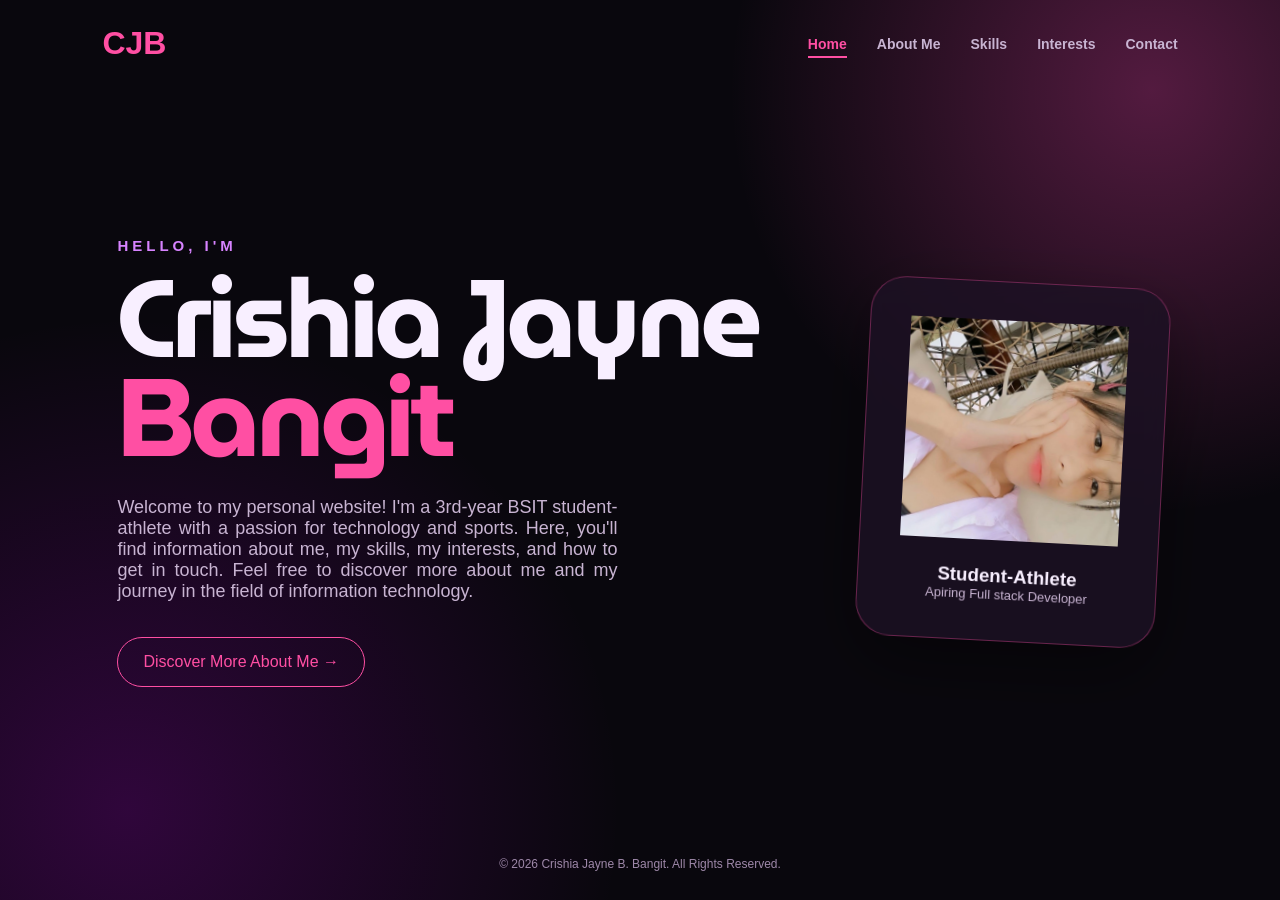
<file: index.html>
<!DOCTYPE html>
<html lang="en">
<head>
    <meta charset="UTF-8">
    <meta name="viewport" content="width=device-width, initial-scale=1.0">
    <title>Crishia Jayne Bangit | Portfolio</title>
    <link rel="preconnect" href="https://fonts.googleapis.com">
    <link rel="preconnect" href="https://fonts.gstatic.com" crossorigin>
    <link href="https://fonts.googleapis.com/css2?family=MuseoModerno:wght@400;500;700;800&display=swap" rel="stylesheet">
    <link rel="stylesheet" href="style.css">
    <style>
        .brand-name {
            font-family: "MuseoModerno", "Trebuchet MS", sans-serif;
        }
    </style>
</head>

<body>

<header>
    <nav class="navbar">
        <div class="logo">CJB</div>

        <ul class="nav-links">
            <li><strong><a href="index.html" class="active">Home</a></strong></li>
            <li><strong><a href="about.html">About Me</a></strong></li>
            <li><strong><a href="skills.html">Skills</a></strong></li>
            <li><strong><a href="interest.html">Interests</a></strong></li>
            <li><strong><a href="contact.html">Contact</a></strong></li>
        </ul>
    </nav>
</header>

<main class="page">

    <div class="hero-content">

        <div class="hero-text">
            <p class="small-title">HELLO, I'M</p>

            <h1><span class="first-name brand-name">Crishia Jayne</span><br><span class="brand-name">Bangit</span></h1>

            <p class="description">
               Welcome to my personal website!
               I'm a 3rd-year BSIT student-athlete with a passion for technology and sports.
               Here, you'll find information about me, my skills, my interests, and how to get in touch.
               Feel free to discover more about me and my journey in the field of information technology.
            </p>

            <a href="about.html" class="button">
                Discover More About Me →
            </a>
            
        </div>

        <div class="profile-card">

            <div class="profile-circle">
                <img src="HOME PAGE PROFILE.jpg" alt="Crishia Jayne Bangit">
            </div>

            <h3>Student-Athlete</h3>

            <p>Apiring Full stack Developer</p>

        </div>

    </div>

</main>

<footer>
    <p>© 2026 Crishia Jayne B. Bangit. All Rights Reserved.</p>
</footer>

</body>
</html>
</file>
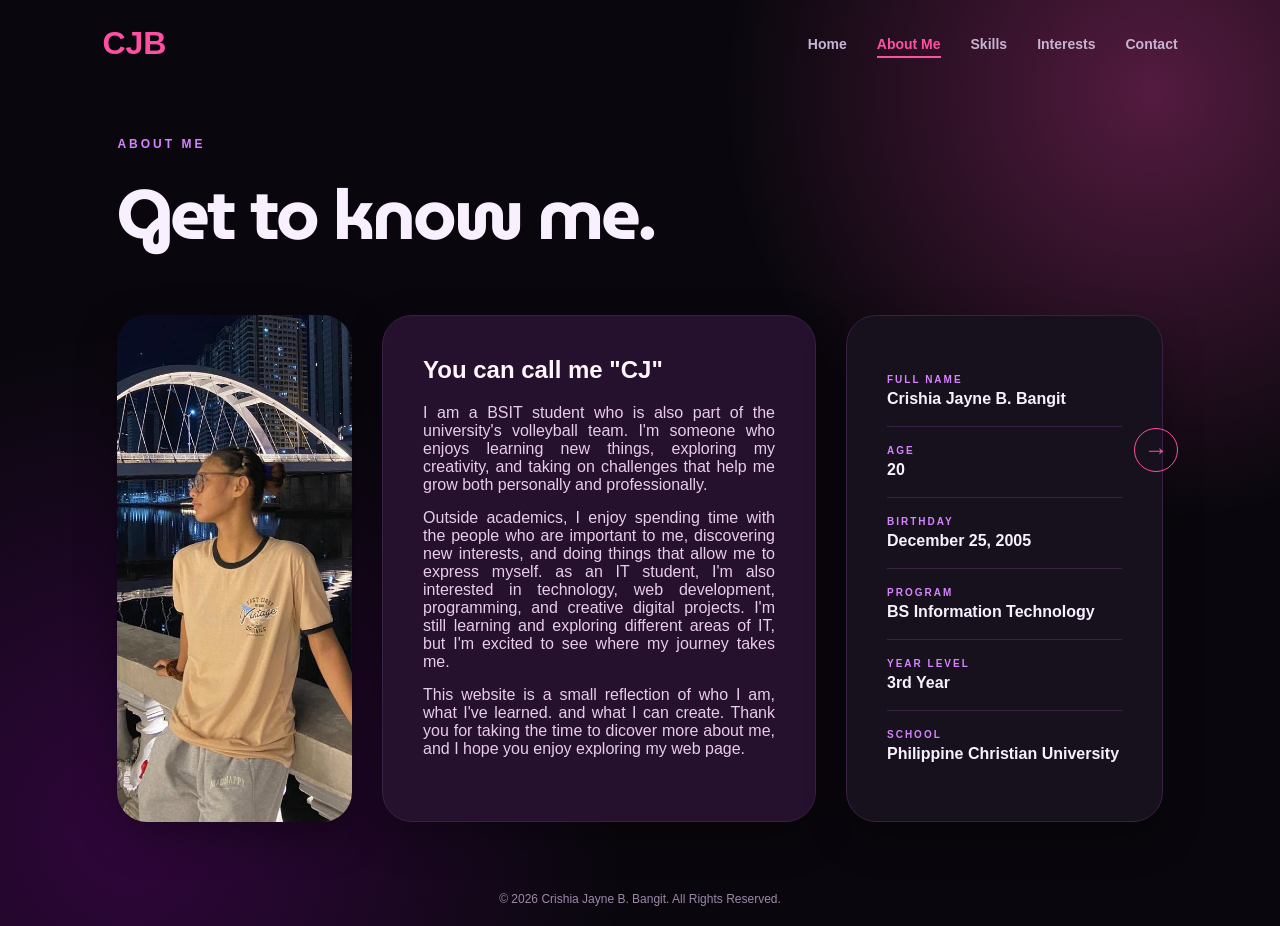
<file: about.html>
<!DOCTYPE html>
<html lang="en">
<head>
    <meta charset="UTF-8">
    <meta name="viewport" content="width=device-width, initial-scale=1.0">
    <title>Crishia Jayne B. Bangit | About Me</title>
    <link rel="preconnect" href="https://fonts.googleapis.com">
    <link rel="preconnect" href="https://fonts.gstatic.com" crossorigin>
    <link href="https://fonts.googleapis.com/css2?family=MuseoModerno:wght@400;500;700;800&display=swap" rel="stylesheet">
    <link rel="stylesheet" href="style.css">
    <style>
        .page-heading h1 {
            font-family: "MuseoModerno", "Trebuchet MS", sans-serif;
        }
    </style>
</head>

<body>

<header>
    <nav class="navbar">
        <div class="logo">CJB</div>

        <ul class="nav-links">
            <li><a href="index.html">Home</a></li>
            <li><a href="about.html" class="active">About Me</a></li>
            <li><a href="skills.html">Skills</a></li>
            <li><a href="interest.html">Interests</a></li>
            <li><a href="contact.html">Contact</a></li>
        </ul>
    </nav>
</header>

<main class="page">

    <div class="page-heading">
        <p>ABOUT ME</p>
        <h1>Get to know me.</h1>
    </div>

    <div class="about-layout">

        <div class="about-image">
            <img src="PROFILE.jpg" alt="Crishia Jayne Bangit">
        </div>

        <div class="about-card dark">
            <h2>You can call me "CJ" </h2>

            <p>
                I am a BSIT student who is also part of the university's volleyball team.
                I'm someone who enjoys learning new things, exploring my creativity, 
                and taking on challenges that help me grow both personally and professionally.
            </p>

            <p>
                Outside academics, I enjoy spending time with the people who are important to me,
                discovering new interests, and doing things that allow me to express myself. 
                as an IT student, I'm also interested in technology, web development, programming, and
                creative digital projects. I'm still learning and exploring different areas of IT, but 
                I'm excited to see where my journey takes me.
            </p>

            <p>
                This website is a small reflection of who I am, what I've learned. and what I can create.
                Thank you for taking the time to dicover more about me, and I hope you enjoy exploring my web page.
            </p>
            
        </div>

        <div class="about-card">

            <div class="info">
                <span>FULL NAME</span>
                <strong>Crishia Jayne B. Bangit</strong>
            </div>

             <div class="info">
                <span>AGE</span>
                <strong>20</strong>
            </div>

             <div class="info">
                <span>BIRTHDAY</span>
                <strong>December 25, 2005</strong>
            </div>

            <div class="info">
                <span>PROGRAM</span>
                <strong>BS Information Technology</strong>
            </div>

            <div class="info">
                <span>YEAR LEVEL</span>
                <strong>3rd Year</strong>
            </div>

            <div class="info">
                <span>SCHOOL</span>
                <strong>Philippine Christian University</strong>
            </div>
            

        </div>

    </div>

    <a class="next-page-button" href="skills.html" aria-label="Go to Skills" title="Go to Skills">
        <span aria-hidden="true">→</span>
    </a>

</main>

<footer>
    <p>© 2026 Crishia Jayne B. Bangit. All Rights Reserved.</p>
</footer>

</body>
</html>
</file>
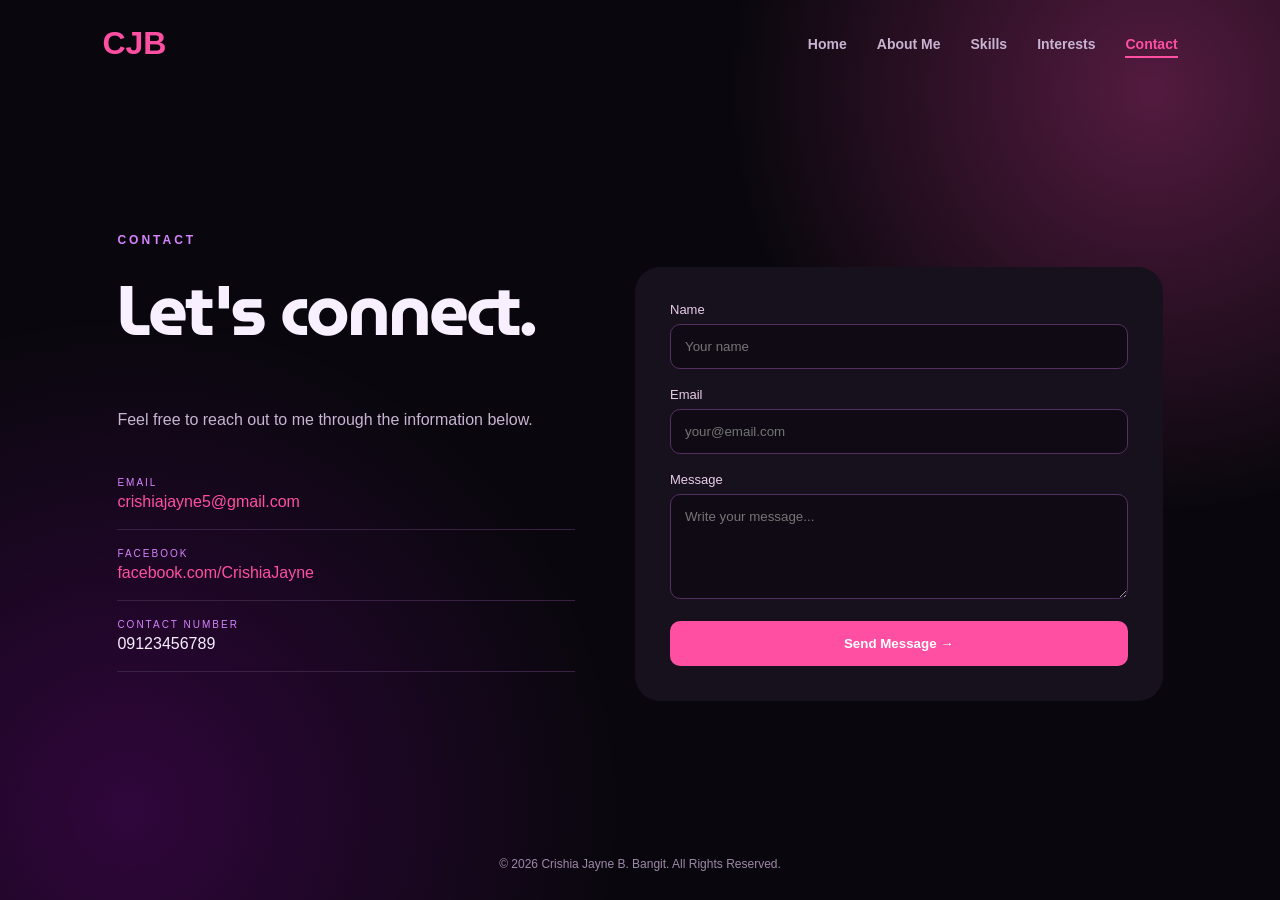
<file: contact.html>
<!DOCTYPE html>
<html lang="en">
<head>
    <meta charset="UTF-8">
    <meta name="viewport" content="width=device-width, initial-scale=1.0">
    <title>Crishia Jayne B. Bangit | Contact</title>
    <link rel="preconnect" href="https://fonts.googleapis.com">
    <link rel="preconnect" href="https://fonts.gstatic.com" crossorigin>
    <link href="https://fonts.googleapis.com/css2?family=MuseoModerno:wght@400;500;700;800&display=swap" rel="stylesheet">
    <link rel="stylesheet" href="style.css">
    <style>
        .page-heading h1 {
            font-family: "MuseoModerno", "Trebuchet MS", sans-serif;
        }
    </style>
</head>

<body class="contact-page">

<header>
    <nav class="navbar">
        <div class="logo">CJB</div>

        <ul class="nav-links">
            <li><a href="index.html">Home</a></li>
            <li><a href="about.html">About Me</a></li>
            <li><a href="skills.html">Skills</a></li>
            <li><a href="interest.html">Interests</a></li>
            <li><a href="contact.html" class="active">Contact</a></li>
        </ul>
    </nav>
</header>

<main class="page">

    <div class="contact-layout">

        <div class="contact-info">

            <div class="page-heading">
                <p>CONTACT</p>
                <h1>Let's connect.</h1>
            </div>

            <p>
                Feel free to reach out to me through the
                information below.
            </p>

            <div class="contact-item">
                <span>EMAIL</span>
                <a href="mailto:crishiajayne5@gmail.com">
                    crishiajayne5@gmail.com
                </a>
            </div>

            <div class="contact-item">
                <span>FACEBOOK</span>
                <a href="https://www.facebook.com/CrishiaJayne" target="_blank">
                    facebook.com/CrishiaJayne
                </a>
            </div>

            <div class="contact-item">
                <span>CONTACT NUMBER</span>
                <p>09123456789</p>
            </div>

        </div>

        <form class="contact-form">
            <label>Name</label>
            <input
                type="text"
                placeholder="Your name"
                required
            >

            <label>Email</label>
            <input
                type="email"
                placeholder="your@email.com"
                required
            >

            <label>Message</label>
            <textarea
                rows="5"
                placeholder="Write your message..."
                required
            ></textarea>

            <button type="submit">
                Send Message →
            </button>

        </form>

    </div>

</main>

<footer>
    <p>© 2026 Crishia Jayne B. Bangit. All Rights Reserved.</p>
</footer>

</body>
</html>
</file>
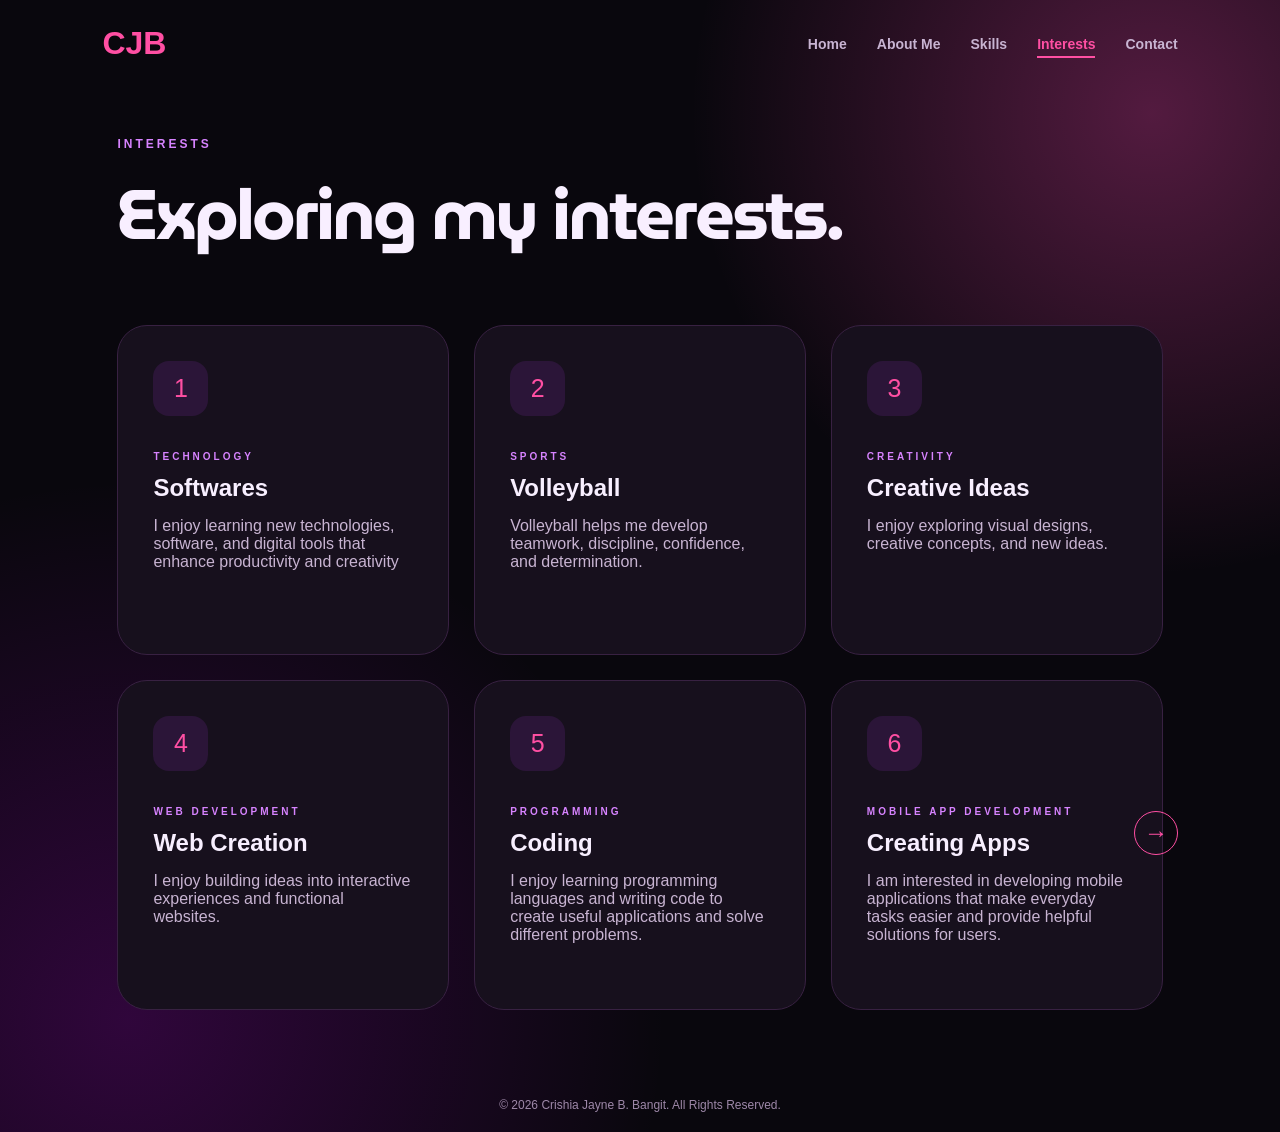
<file: interest.html>
<!DOCTYPE html>
<html lang="en">
<head>
    <meta charset="UTF-8">
    <meta name="viewport" content="width=device-width, initial-scale=1.0">
    <title>Crishia Jayne B. Bangit | Interests</title>
    <link rel="preconnect" href="https://fonts.googleapis.com">
    <link rel="preconnect" href="https://fonts.gstatic.com" crossorigin>
    <link href="https://fonts.googleapis.com/css2?family=MuseoModerno:wght@400;500;700;800&display=swap" rel="stylesheet">
    <link rel="stylesheet" href="style.css">
    <style>
        .page-heading h1 {
            font-family: "MuseoModerno", "Trebuchet MS", sans-serif;
        }
    </style>
</head>

<body>

<header>
    <nav class="navbar">
        <div class="logo">CJB</div>

        <ul class="nav-links">
            <li><a href="index.html">Home</a></li>
            <li><a href="about.html">About Me</a></li>
            <li><a href="skills.html">Skills</a></li>
            <li><a href="interest.html" class="active">Interests</a></li>
            <li><a href="contact.html">Contact</a></li>
        </ul>
    </nav>
</header>

<main class="page">

    <div class="page-heading">
        <p>INTERESTS</p>
        <h1>Exploring my interests.</h1>
    </div>

    <div class="interests-slider">
        <div class="interests-grid">

            <div class="interest-card">
                <div class="icon">1</div>

                <span>TECHNOLOGY</span>

                <h2>Softwares</h2>

                <p>
                    I enjoy learning new technologies, software, and digital tools that enhance productivity and creativity
                </p>
            </div>

            <div class="interest-card">
                <div class="icon">2</div>

                <span>SPORTS</span>
                <h2>Volleyball</h2>

                <p>
                    Volleyball helps me develop teamwork,
                    discipline, confidence, and determination.
                </p>
            </div>

            <div class="interest-card">
                <div class="icon">3</div>

                <span>CREATIVITY</span>

                <h2>Creative Ideas</h2>

                <p>
                    I enjoy exploring visual designs, creative
                    concepts, and new ideas.
                </p>
            </div>

            <div class="interest-card">
                <div class="icon">4</div>

                <span>WEB DEVELOPMENT</span>

                <h2>Web Creation</h2>

                <p>
                    I enjoy building ideas into interactive experiences and functional websites.
                </p>
            </div>
 
            <div class="interest-card">
                <div class="icon">5</div>

                <span>PROGRAMMING</span>

                <h2>Coding</h2>

                <p>
                    I enjoy learning programming languages and writing code to create useful applications and solve different problems.
                </p>
            </div>

            <div class="interest-card">
                <div class="icon">6</div>

                <span>MOBILE APP DEVELOPMENT</span>

                <h2>Creating Apps</h2>

                <p>
                    I am interested in developing mobile applications that make everyday tasks easier and provide helpful solutions for users.
                </p>
            </div>


        </div>
    </div>

    <a class="next-page-button interests-next-button" href="contact.html" aria-label="Go to Contact" title="Go to Contact">
        <span aria-hidden="true">→</span>
    </a>

    <script>
        const slider = document.querySelector('.interests-slider');
        const cards = document.querySelectorAll('.interest-card');

        if (slider && cards.length) {
            cards.forEach((card) => {
                card.addEventListener('click', () => {
                    cards.forEach((item) => item.classList.remove('active'));
                    card.classList.add('active');
                    card.scrollIntoView({ behavior: 'smooth', inline: 'center', block: 'nearest' });
                });
            });
        }
    </script>

</main>

<footer>
    <p>© 2026 Crishia Jayne B. Bangit. All Rights Reserved.</p>
</footer>

</body>
</html>
</file>
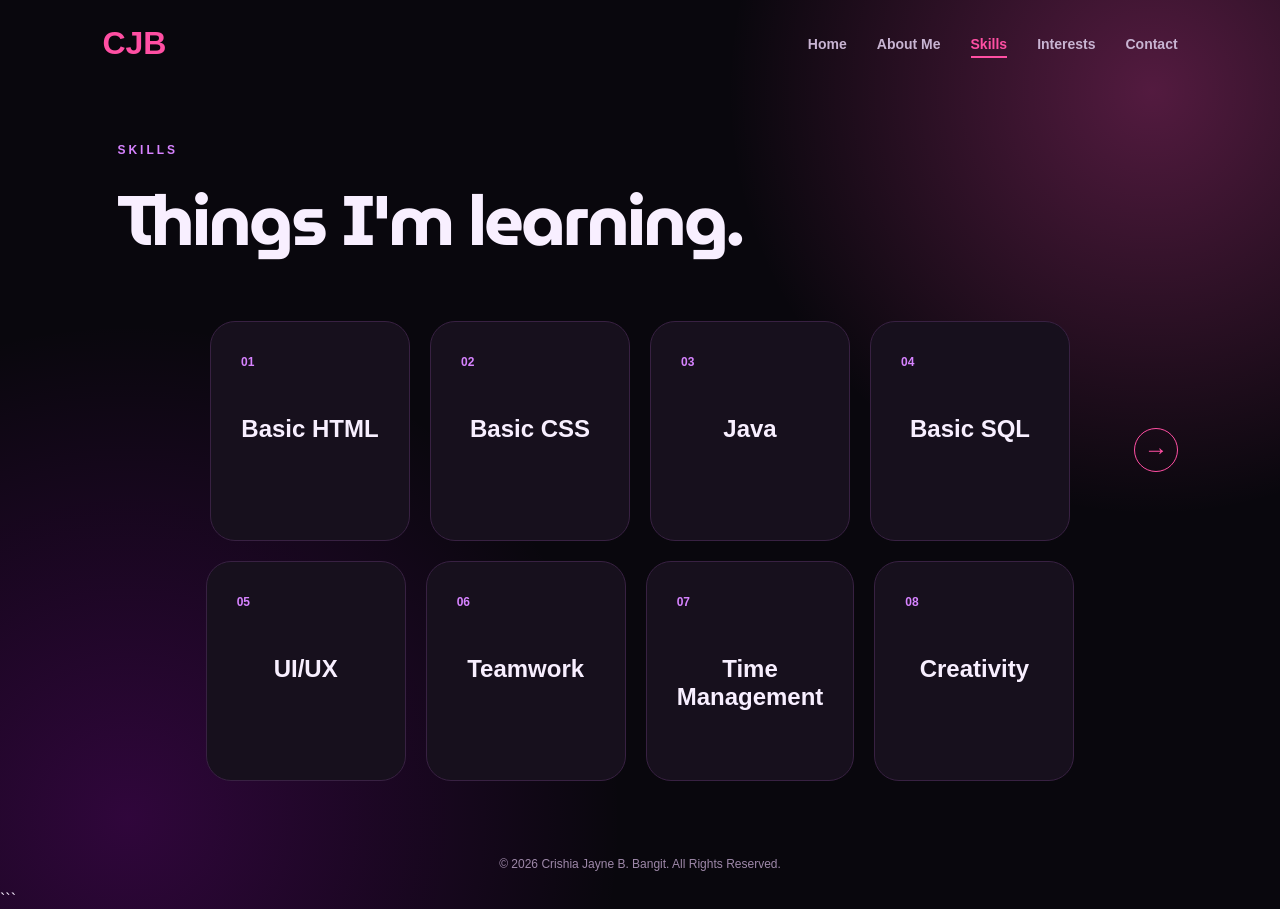
<file: skills.html>
<!DOCTYPE html>
<html lang="en">
<head>
    <meta charset="UTF-8">
    <meta name="viewport" content="width=device-width, initial-scale=1.0">
    <title>Crishia Jayne B. Bangit | Skills</title>
    <link rel="preconnect" href="https://fonts.googleapis.com">
    <link rel="preconnect" href="https://fonts.gstatic.com" crossorigin>
    <link href="https://fonts.googleapis.com/css2?family=MuseoModerno:wght@400;500;700;800&display=swap" rel="stylesheet">
    <link rel="stylesheet" href="style.css">
    <style>
        .page-heading h1 {
            font-family: "MuseoModerno", "Trebuchet MS", sans-serif;
        }
    </style>
</head>

<body>

<header>
    <nav class="navbar">
        <div class="logo">CJB</div>

        <ul class="nav-links">
            <li><a href="index.html">Home</a></li>
            <li><a href="about.html">About Me</a></li>
            <li><a href="skills.html" class="active">Skills</a></li>
            <li><a href="interest.html">Interests</a></li>
            <li><a href="contact.html">Contact</a></li>
        </ul>
    </nav>
</header>

<main class="page">

    <div class="page-heading">
        <p>SKILLS</p>
        <h1>Things I'm learning.</h1>
    </div>

    <div class="skills-grid">

        <div class="skill-card" tabindex="0" role="button" aria-expanded="false">
            <span>01</span>
            <h2>Basic HTML</h2>
            <p class="skill-description">
                Creating structured and meaningful webpages.
            </p>
        </div>

        <div class="skill-card" tabindex="0" role="button" aria-expanded="false">
            <span>02</span>
            <h2>Basic CSS</h2>
            <p class="skill-description">
                Designing attractive layouts and interfaces.
            </p>
        </div>

        <div class="skill-card" tabindex="0" role="button" aria-expanded="false">
            <span>03</span>
            <h2>Java</h2>
            <p class="skill-description">
                Practicing programming logic and problem solving.
            </p>
        </div>

        <div class="skill-card" tabindex="0" role="button" aria-expanded="false">
            <span>04</span>
            <h2>Basic SQL</h2>
            <p class="skill-description">
                Working with databases and writing queries.
            </p>
        </div>

        <div class="skill-card" tabindex="0" role="button" aria-expanded="false">
            <span>05</span>
            <h2>UI/UX</h2>
            <p class="skill-description">
                Creating simple and user-friendly interfaces.
            </p>
        </div>

        <div class="skill-card" tabindex="0" role="button" aria-expanded="false">
            <span>06</span>
            <h2>Teamwork</h2>
            <p class="skill-description">
                Ability to work well and cooperate with others.
            </p>
        </div>

        <div class="skill-card" tabindex="0" role="button" aria-expanded="false">
            <span>07</span>
            <h2>Time Management</h2>
            <p class="skill-description">
                Effectively managing time to meet deadlines and goals.
            </p>
        </div>

        <div class="skill-card" tabindex="0" role="button" aria-expanded="false">
            <span>08</span>
            <h2>Creativity</h2>
            <p class="skill-description">
                Ability to develop new and useful ideas and solutions.
            </p>
        </div>

    </div>

    <a class="next-page-button" href="interest.html" aria-label="Go to Interests" title="Go to Interests">
        <span aria-hidden="true">→</span>
    </a>

    <script>
        const skillCards = document.querySelectorAll('.skill-card');

        skillCards.forEach((card) => {
            const toggleCard = () => {
                const isActive = card.classList.contains('active');

                skillCards.forEach((item) => {
                    item.classList.remove('active');
                    item.setAttribute('aria-expanded', 'false');
                });

                if (!isActive) {
                    card.classList.add('active');
                    card.setAttribute('aria-expanded', 'true');
                }
            };

            card.addEventListener('click', toggleCard);
            card.addEventListener('keydown', (event) => {
                if (event.key === 'Enter' || event.key === ' ') {
                    event.preventDefault();
                    toggleCard();
                }
            });
        });
    </script>

</main>

<footer>
    <p>© 2026 Crishia Jayne B. Bangit. All Rights Reserved.</p>
</footer>

</body>
</html>
```
</file>
<file: style.css>
/*RESET*/

* {
    margin: 0;
    padding: 0;
    box-sizing: border-box;
}

html {
    scroll-behavior: smooth;
}

body {
    font-family: "Helvetica Neue", "Segoe UI", Arial, sans-serif;
    font-weight: 300;
    background: #09070d;
    color: #f8efff;
}


/*NAVIGATION*/

header {
    width: 100%;
    padding: 25px 8%;
    position: relative;
    z-index: 10;
}

.navbar {
    display: flex;
    justify-content: space-between;
    align-items: center;
    max-width: 1200px;
    margin: auto;
}

.logo {
    font-size: 32px;
    font-weight: 700;
    color: #ff4fa3;
}

.nav-links {
    display: flex;
    gap: 30px;
    list-style: none;
}

.nav-links a {
    text-decoration: none;
    color: #c8b4d2;
    font-family: "Helvetica Neue", "Segoe UI", Arial, sans-serif;
    font-size: 14px;
    font-weight: 700;
    position: relative;
    transition: 0.3s;
}

.nav-links a:hover,
.nav-links a.active {
    color: #ff4fa3;
}

.nav-links a::after {
    content: "";
    position: absolute;
    width: 0;
    height: 2px;
    left: 0;
    bottom: -6px;
    background: #ff4fa3;
    transition: 0.3s;
}

.nav-links a:hover::after,
.nav-links a.active::after {
    width: 100%;
}


/*PAGE BACKGROUND*/

body {
    min-height: 100vh;

    background:
        radial-gradient(
            circle at 90% 10%,
            rgba(255, 72, 180, 0.30),
            transparent 30%
        ),
        radial-gradient(
            circle at 10% 90%,
            rgba(203, 3, 244, 0.2),
            transparent 35%
        ),
        #09070d;
}


/*MAIN PAGE*/

.page {
    min-height: calc(100vh - 150px);

    padding: 50px 8%;

    max-width: 1250px;
    margin: auto;

    display: flex;
    flex-direction: column;
    justify-content: center;
}


/*HOME*/

.hero-content {
    display: flex;
    justify-content: space-between;
    align-items: center;
    gap: 80px;
}

.hero-text {
    max-width: 650px;
}

.small-title {
    color: #d783ff;
    font-family: "Helvetica Neue", "Segoe UI", Arial, sans-serif;
    letter-spacing: 4px;
    font-size: 15px;
    font-weight: 700;
    margin-bottom: 15px;
}

.hero-text h1 {
    font-size: clamp(65px, 9vw, 110px);
    line-height: 0.9;
    letter-spacing: -5px;
    margin-bottom: 30px;
    font-weight: 700;
}

.hero-text h1 span {
    color: #ff4fa3;
}

.hero-text h1 .first-name {
    color: inherit;
    white-space: nowrap;
}

.description {
    color: #c8b4d2;
    font-family: "Helvetica Neue", "Segoe UI", Arial, sans-serif;
    font-size: 18px;
    text-align: justify;
    max-width: 500px;
    margin-bottom: 35px;
}

.button {
    display: inline-block;
    padding: 15px 25px;

    border: 1px solid #ff4fa3;
    border-radius: 50px;

    color: #ff4fa3;
    text-decoration: none;
    font-family: "Helvetica Neue", "Segoe UI", Arial, sans-serif;
    font-weight: 300;

    transition: 0.3s;
}

.button:hover {
    background: #ff4fa3;
    color: white;
    transform: translateY(-4px);
    box-shadow: 0 12px 30px rgba(255, 79, 163, 0.3);
}


/* PROFILE */

.profile-card {
    width: 300px;
    height: 360px;

    display: flex;
    flex-direction: column;
    justify-content: center;
    align-items: center;

    background: rgba(27, 17, 35, 0.82);

    border: 1px solid rgba(255, 79, 163, 0.35);

    border-radius: 35px;

    box-shadow:
        0 25px 70px rgba(0, 0, 0, 0.45);

    backdrop-filter: blur(12px);

    transform: rotate(3deg);

    transition: 0.4s;
}

.profile-card:hover {
    transform: rotate(0deg) translateY(-10px);
}

.profile-circle {
    width: 240px;
    height: 220px;

    display: flex;
    justify-content: center;
    align-items: center;

    border-radius: 12px;
    overflow: hidden;
}

.profile-card h3 {
    margin-top: 25px;
    font-family: "Helvetica Neue", "Segoe UI", Arial, sans-serif;
    font-weight: 700;
}

.profile-card p {
    color: #c8b4d2;
    font-family: "Helvetica Neue", "Segoe UI", Arial, sans-serif;
    font-size: 13px;
    font-weight: 300;
}

.profile-circle img {
    width: 100%;
    height: 100%;
    object-fit: contain;
    border-radius: 0;
}
/*PAGE HEADING*/

.page-heading {
    margin-bottom: 45px;
}

.page-heading p {
    color: #d783ff;
    font-family: "Helvetica Neue", "Segoe UI", Arial, sans-serif;
    font-size: 12px;
    letter-spacing: 3px;
    font-weight: 700;
    margin-bottom: 8px;
}

.page-heading h1 {
    font-size: clamp(40px, 6vw, 70px);
    letter-spacing: -3px;
    font-weight: 700;
}

.next-page-button {
    position: fixed;
    top: 50%;
    right: 8%;
    width: 44px;
    height: 44px;
    display: inline-flex;
    align-items: center;
    justify-content: center;
    border: 1px solid #ff4fa3;
    border-radius: 50%;
    color: #ff4fa3;
    font-size: 24px;
    line-height: 1;
    text-decoration: none;
    transform: translateY(-50%);
    transition: 0.3s;
}

.next-page-button:hover,
.next-page-button:focus-visible {
    background: #ff4fa3;
    color: white;
    transform: translate(4px, -50%);
    box-shadow: 0 10px 25px rgba(255, 79, 163, 0.3);
}

.next-page-button:focus-visible {
    outline: 2px solid #d783ff;
    outline-offset: 3px;
}

.interests-next-button {
    top: auto;
    bottom: 45px;
    transform: none;
}

.interests-next-button:hover,
.interests-next-button:focus-visible {
    transform: translateX(4px);
}


/*ABOUT*/

.about-layout {
    display: flex;
    gap: 30px;
    max-width: 1100px;
    margin: 0 auto;
    justify-content: center;
}

.about-image {
    flex: 1;
    min-height: 420px;
    overflow: hidden;
    border-radius: 30px;
    background: #1b1123;
    box-shadow: 0 15px 40px rgba(0, 0, 0, 0.35);
}

.about-image img {
    width: 100%;
    height: 100%;
    display: block;
    object-fit: cover;
}

.about-card {
    flex: 1;
    padding: 40px;

    background: #17101d;

    border: 1px solid #382142;
    border-radius: 30px;

    box-shadow: 0 15px 40px rgba(0, 0, 0, 0.3);
}

.about-card.dark {
    flex: 1.5;

    background: #25102d;
    color: #fff7fd;
    text-align: justify;
}

.about-card h2 {
    margin-bottom: 20px;
    font-family: "Helvetica Neue", "Segoe UI", Arial, sans-serif;
    font-weight: 700;
}

.about-card p {
    color: #c8b4d2;
    font-family: "Helvetica Neue", "Segoe UI", Arial, sans-serif;
    font-weight: 300;
    margin-bottom: 15px;
}

.about-card.dark p {
    color: #e9cde8;
}

.info {
    padding: 18px 0;
    border-bottom: 1px solid #382142;
}
 
.info strong {
    white-space: nowrap;
}
.info:last-child {
    border-bottom: none;
}

.info span {
    display: block;
    color: #d783ff;
    font-family: "Helvetica Neue", "Segoe UI", Arial, sans-serif;
    font-size: 10px;
    letter-spacing: 2px;
    font-weight: 700;
    margin-bottom: 5px;
}


/*SKILLS*/

.skills-grid {
    display: flex;
    flex-wrap: wrap;
    gap: 20px;
    max-width: 1100px;
    margin: 0 auto;
    justify-content: center;
}

.skill-card {
    flex: 0 1 200px;

    min-height: 220px;

    padding: 30px;

    background: #17101d;

    border: 1px solid #382142;
    border-radius: 25px;

    cursor: pointer;
    transition: 0.3s;
}

.skill-card:hover {
    transform: translateY(-10px);

    box-shadow:
        0 20px 45px rgba(255, 48, 142, 0.18);
}

.skill-card:focus-visible {
    outline: 2px solid #ff4fa3;
    outline-offset: 2px;
}

.skill-card span {
    color: #d783ff;
    font-family: "Helvetica Neue", "Segoe UI", Arial, sans-serif;
    font-size: 12px;
    font-weight: 700;
}

.skill-card h2 {
    margin-top: 45px;
    margin-bottom: 10px;
    text-align: center;
    font-family: "Helvetica Neue", "Segoe UI", Arial, sans-serif;
    font-weight: 700;
}

.skill-card.active {
    background: linear-gradient(145deg, #9c2ccc, #ed287f);
    border-color: rgba(255, 255, 255, 0.2);
    color: #fff7fd;
    transform: translateY(-8px);
    box-shadow: 0 20px 45px rgba(255, 79, 163, 0.3);
}

.skill-card.active span,
.skill-card.active h2,
.skill-card.active .skill-description {
    color: #fff7fd;
}

.skill-description {
    max-height: 0;
    overflow: hidden;
    opacity: 0;
    margin: 0;
    color: #c8b4d2;
    font-family: "Helvetica Neue", "Segoe UI", Arial, sans-serif;
    font-size: 14px;
    transition: max-height 0.3s ease, opacity 0.3s ease, margin-top 0.3s ease;
    justify-content: center;
}

.skill-card.active .skill-description {
    max-height: 80px;
    opacity: 1;
    margin-top: 8px;
}


/*INTERESTS*/

.interests-slider {
    max-width: 1100px;
    margin: 0 auto;
    overflow: visible;
}

.interests-grid {
    display: flex;
    flex-wrap: wrap;
    gap: 25px;
    width: 100%;
    padding: 10px 0 18px;
}

.interest-card {
    flex: 1 1 320px;
    min-height: 330px;
    padding: 35px;
    background: #17101d;
    border: 1px solid #382142;
    border-radius: 30px;
    transition: 0.3s ease;
    cursor: pointer;
}

.interest-card:hover {
    transform: translateY(-8px) scale(1.02);
    box-shadow: 0 20px 45px rgba(255, 48, 142, 0.18);
}

.interest-card.active {
    background: linear-gradient(145deg, #9c2ccc, #ed287f);
    color: #fff7fd;
    border-color: rgba(255, 255, 255, 0.2);
    transform: translateY(-12px) scale(1.02);
    box-shadow: 0 20px 45px rgba(255, 79, 163, 0.3);
}

.interest-card.active span,
.interest-card.active h2,
.interest-card.active p {
    color: #fff7fd;
}

.interest-card span,
.interest-card h2,
.interest-card p {
    font-family: "Helvetica Neue", "Segoe UI", Arial, sans-serif;
    font-weight: 300;
}

.interest-card span,
.interest-card h2 {
    font-weight: 700;
}

.interest-card.featured {
    background: #17101d;
    color: #fff7fd;
}

.interest-card.featured:hover {
    transform: translateY(-18px) scale(1.02);
}

.icon {
    width: 55px;
    height: 55px;

    display: flex;
    justify-content: center;
    align-items: center;

    border-radius: 16px;

    background: #2b1538;
    color: #ff4fa3;

    font-size: 25px;

    margin-bottom: 30px;
}

.featured .icon {
    background: rgba(255,255,255,0.18);
    color: white;
}

.interest-card > span {
    font-size: 10px;
    letter-spacing: 3px;
    color: #d783ff;
    
}

.featured > span {
    color: #ffe0f1;
}

.interest-card h2 {
    margin: 10px 0 15px;
}

.interest-card p {
    color: #c8b4d2;
}

.featured p {
    color: #ffe0f1;
}


/*CONTACT*/

.contact-layout {
    display: flex;
    gap: 60px;
    align-items: flex-start;
    margin-top: 10px;
}

.contact-info {
    flex: 1;
}

.contact-info h2 {
    font-size: 35px;
    margin-bottom: 15px;
}

.contact-info > p {
    color: #c8b4d2;
    margin-bottom: 30px;
}

.contact-item {
    padding: 18px 0;
    border-bottom: 1px solid #382142;
}

.contact-item span {
    display: block;
    color: #d783ff;
    font-size: 10px;
    letter-spacing: 2px;
    margin-bottom: 5px;
}

.contact-item a {
    color: #ff4fa3;
    text-decoration: none;
}

.contact-form {
    flex: 1;
    margin-top: 34px;

    padding: 35px;

    background: #17101d;

    border-radius: 25px;
}

.contact-form label {
    display: block;
    color: #e9cde8;
    font-size: 13px;
    margin-bottom: 7px;
}

.contact-form input,
.contact-form textarea {
    width: 100%;

    padding: 14px;

    margin-bottom: 18px;

    background: #0f0a14;

    color: white;

    border: 1px solid #543061;

    border-radius: 10px;

    font-family: inherit;

    outline: none;
}

.contact-form input:focus,
.contact-form textarea:focus {
    border-color: #ff4fa3;
}

.contact-form button {
    width: 100%;

    padding: 15px;

    border: none;
    border-radius: 10px;

    background: #ff4fa3;

    color: white;

    font-weight: bold;

    cursor: pointer;

    transition: 0.3s;
}

.contact-form button:hover {
    background: #d783ff;
    transform: translateY(-3px);
}


/*FOOTER*/

footer {
    padding: 20px 8%;

    text-align: center;

    color: #9e88a9;

    font-size: 12px;
}


/*RESPONSIVE*/

@media (max-width: 800px) {

    .navbar {
        flex-direction: column;
        gap: 20px;
    }

    .nav-links {
        gap: 15px;
        flex-wrap: wrap;
        justify-content: center;
    }

    .hero-content,
    .about-layout,
    .contact-layout {
        flex-direction: column;
    }

    .interests-grid {
        display: grid;
        grid-template-columns: repeat(auto-fit, minmax(220px, 1fr));
        width: 100%;
        gap: 20px;
    }

    .interest-card {
        flex: 1 1 100%;
        width: 100%;
        min-width: 0;
    }

    .hero-content {
        text-align: center;
    }

    .description {
        margin-left: auto;
        margin-right: auto;
    }

    .profile-card {
        width: 250px;
        height: 290px;
        margin: auto;
    }

    .profile-circle {
        width: 120px;
        height: 120px;
    }

    .interest-card.featured {
        transform: none;
    }

    .page {
        padding: 40px 20px;
    }

    .next-page-button {
        right: 20px;
    }

    .contact-form {
        margin-top: 0;
    }
}


@media (max-width: 500px) {

    .nav-links {
        gap: 10px;
    }

    .nav-links a {
        font-size: 11px;
    }

    .hero-text h1 {
        font-size: 65px;
    }

    .page-heading h1 {
        font-size: 45px;
    }

    .skill-card {
        flex: 1 1 100%;
    }
}
</file>
